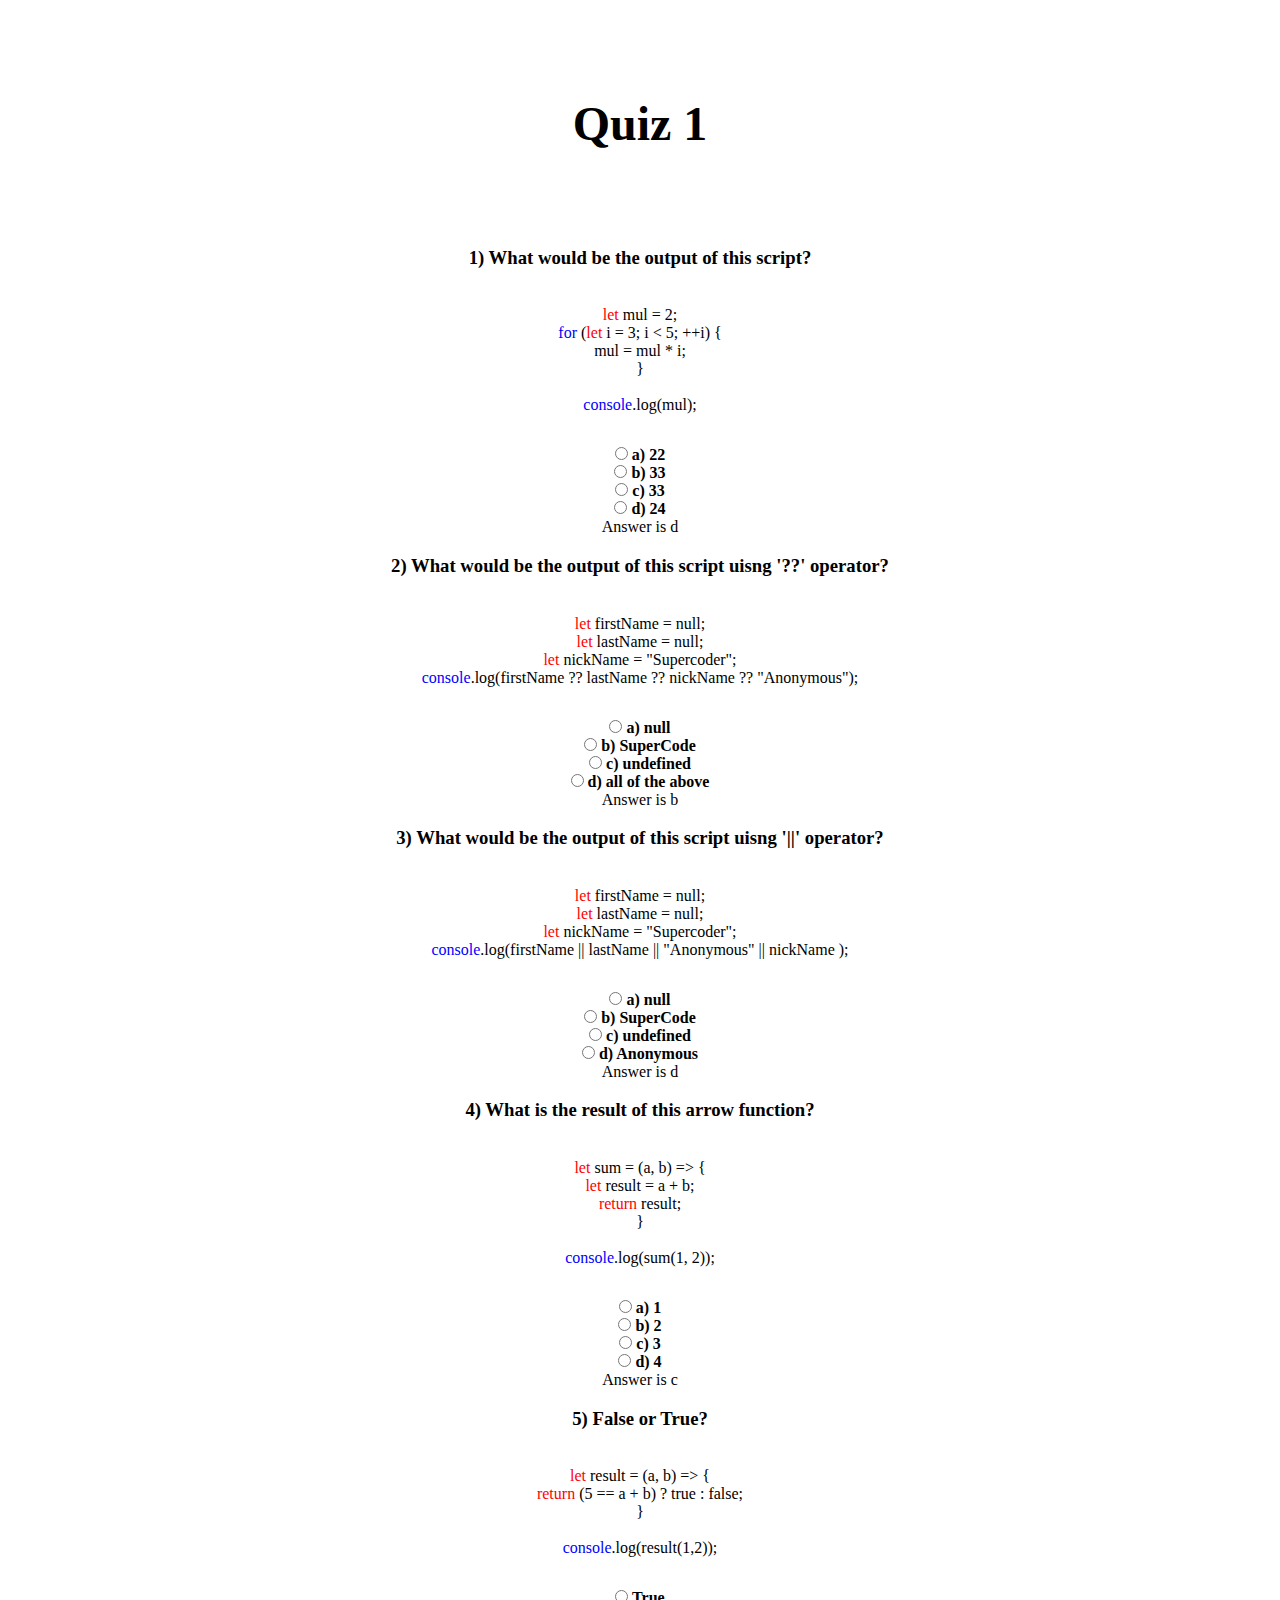
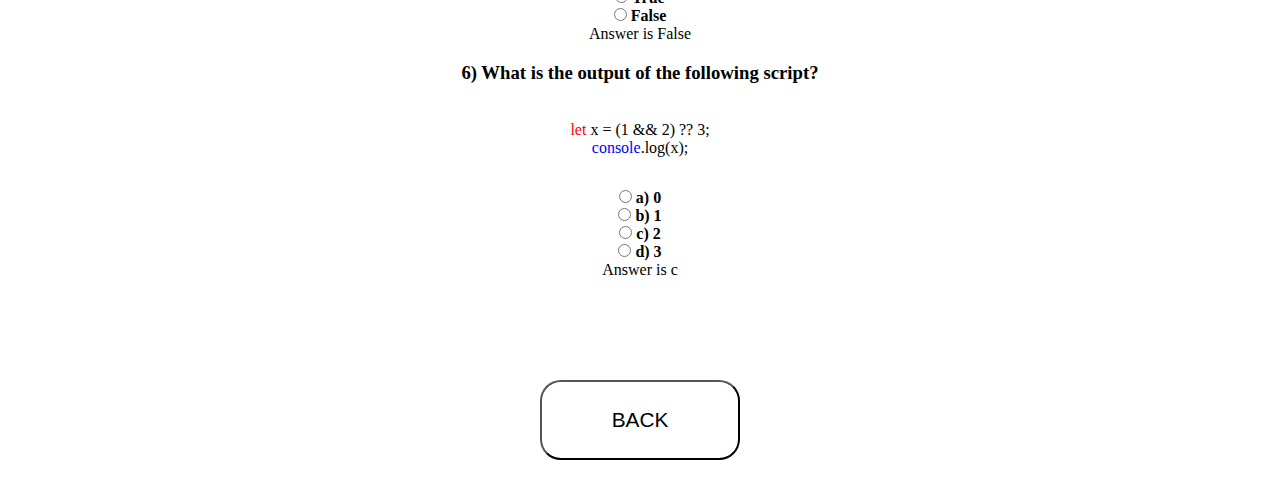
<file: COMP4537/labs/1/quizQuestions/index.html>
<!DOCTYPE html>
<html lang="en">
<head>
    <meta charset="UTF-8">
    <meta name="viewport" content="width=device-width, initial-scale=1.0">
    <title>Quiz 1</title>
    <link rel="stylesheet" href="./css/style.css">
</head>
<body>
    <h1 class="title">Quiz 1</h1>
    <div class="questions">
        <div class="question">
            <h3 class="problem">1) What would be the output of this script?</h3>

            <div class="example">
                <p>
                    <span class="red">let</span> mul = 2; <br>
                    <span class="blue">for</span> (<span class="red">let</span> i = 3; i < 5; ++i) { <br>
                    mul = mul * i; <br>
                    } <br>
                    <br>
                    <span class="blue">console</span>.log(mul);<br>
                </p>
            </div>
            
            <div class="choices">
                <input type="radio" id="q1" name="q1" value="q1">
                <label for="q1">a) 22</label>
                <br>

                <input type="radio" id="q2" name="q2" value="q2">
                <label for="q2">b) 33</label>
                <br>

                <input type="radio" id="q3" name="q3" value="q3">
                <label for="q3">c) 33</label>
                <br>

                <input type="radio" id="q4" name="q4" value="q4">
                <label for="q4">d) 24</label>
                <br>
            </div>

            <p class="answer">Answer is d</p>
        </div>

        <div class="question">
            <h3 class="problem">2) What would be the output of this script uisng '??' operator?</h3>

            <div class="example">
                <p>
                    <span class="red">let</span> firstName = null; <br>
                    <span class="red">let</span> lastName = null; <br>
                    <span class="red">let</span> nickName = "Supercoder"; <br>
                    <span class="blue">console</span>.log(firstName ?? lastName ?? nickName ?? "Anonymous");
                </p>
            </div>
            
            <div class="choices">
                <input type="radio" id="q1" name="q1" value="q1">
                <label for="q1">a) null</label>
                <br>

                <input type="radio" id="q2" name="q2" value="q2">
                <label for="q2">b) SuperCode</label>
                <br>

                <input type="radio" id="q3" name="q3" value="q3">
                <label for="q3">c) undefined</label>
                <br>

                <input type="radio" id="q4" name="q4" value="q4">
                <label for="q4">d) all of the above</label>
                <br>
            </div>
            <p class="answer">Answer is b</p>
        </div>

        <div class="question">
            <h3 class="problem">3) What would be the output of this script uisng '||' operator?</h3>

            <div class="example">
                <p>
                    <span class="red">let</span> firstName = null; <br>
                    <span class="red">let</span> lastName = null; <br>
                    <span class="red">let</span> nickName = "Supercoder"; <br>
                    <span class="blue">console</span>.log(firstName || lastName || "Anonymous" || nickName );
                </p>
            </div>
            
            <div class="choices">
                <input type="radio" id="q1" name="q1" value="q1">
                <label for="q1">a) null</label>
                <br>

                <input type="radio" id="q2" name="q2" value="q2">
                <label for="q2">b) SuperCode</label>
                <br>

                <input type="radio" id="q3" name="q3" value="q3">
                <label for="q3">c) undefined</label>
                <br>

                <input type="radio" id="q4" name="q4" value="q4">
                <label for="q4">d) Anonymous</label>
                <br>
            </div>
            <p class="answer">Answer is d</p>
        </div>

        <div class="question">
            <h3 class="problem">4) What is the result of this arrow function?</h3>

            <div class="example">
                <p>
                    <span class="red">let</span> sum = (a, b) => { <br>
                    <span class="red">let</span> result = a + b; <br>
                    <span class="red">return</span> result;<br>
                    } <br>
                    <br>
                    <span class="blue">console</span>.log(sum(1, 2));<br>
                </p>
            </div>
            
            <div class="choices">
                <input type="radio" id="q1" name="q1" value="q1">
                <label for="q1">a) 1</label>
                <br>

                <input type="radio" id="q2" name="q2" value="q2">
                <label for="q2">b) 2</label>
                <br>

                <input type="radio" id="q3" name="q3" value="q3">
                <label for="q3">c) 3</label>
                <br>

                <input type="radio" id="q4" name="q4" value="q4">
                <label for="q4">d) 4</label>
                <br>
            </div>
            <p class="answer">Answer is c</p>
        </div>

        <div class="question">
            <h3 class="problem">5) False or True?</h3>

            <div class="example">
                <p>
                    <span class="red">let</span> result = (a, b) => { <br>
                    <span class="red">return </span> (5 == a + b) ? true : false;  <br>
                    } <br>
                    <br>
                    <span class="blue">console</span>.log(result(1,2));<br>
                </p>
            </div>
            
            <div class="choices">
                <input type="radio" id="q1" name="q1" value="q1">
                <label for="q1">True</label>
                <br>

                <input type="radio" id="q2" name="q2" value="q2">
                <label for="q2">False</label>
                <br>

            </div>
            <p class="answer">Answer is False</p>
        </div>

        <div class="question">
            <h3 class="problem">6) What is the output of the following script?</h3>

            <div class="example">
                <p>
                    <span class="red">let</span> x = (1 && 2) ?? 3; <br>
                    <span class="blue">console</span>.log(x);<br>
                </p>
            </div>
            
            <div class="choices">
                <input type="radio" id="q1" name="q1" value="q1">
                <label for="q1">a) 0</label>
                <br>

                <input type="radio" id="q2" name="q2" value="q2">
                <label for="q2">b) 1</label>
                <br>

                <input type="radio" id="q3" name="q3" value="q3">
                <label for="q3">c) 2</label>
                <br>

                <input type="radio" id="q4" name="q4" value="q4">
                <label for="q4">d) 3</label>
                <br>
            </div>
            <p class="answer">Answer is c</p>
        </div>
    </div>

    <input class="back-button" type="button" value="BACK" onclick="history.back()">
</body>
</html>
</file>
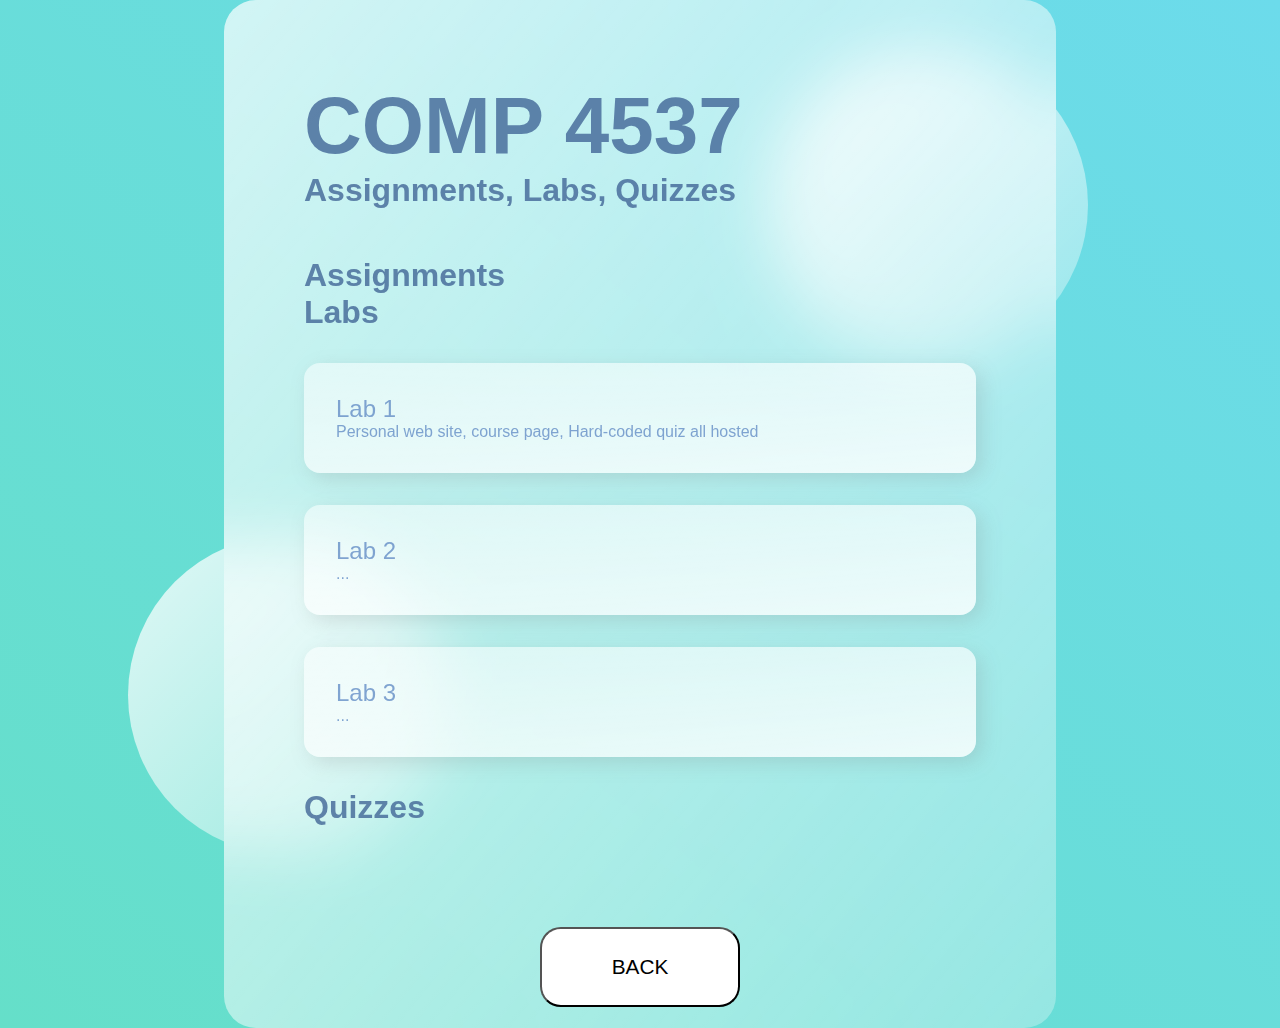
<file: COMP4537/COMP4537.html>
<!DOCTYPE html>
<html lang="en">
  <head>
    <meta charset="UTF-8" />
    <meta name="viewport" content="width=device-width, initial-scale=1.0" />
    <title>COMP 4537</title>
    <link rel="stylesheet" href="./css/style.css" />
  </head>

  <body>
    <main>
      <div class="glass">
        <div class="courses">
          <div class="status">
            <h1 class="title">COMP 4537</h1>
            <h1>Assignments, Labs, Quizzes</h1>
          </div>

          <div class="assignments">
            <h1>Assignments</h1>
          </div>

          <div class="labs">
            <h1>Labs</h1>
            <div class="cards">
              <a href="./labs/1/quizQuestions/index.html">
                <div class="card">
                  <div class="card-info">
                    <h2>Lab 1</h2>
                    <p>
                      Personal web site, course page, Hard-coded quiz all hosted
                    </p>
                  </div>
                </div>
              </a>
              <div class="card">
                <div class="card-info">
                  <h2>Lab 2</h2>
                  <p>...</p>
                </div>
              </div>
              <div class="card">
                <div class="card-info">
                  <h2>Lab 3</h2>
                  <p>...</p>
                </div>
              </div>
            </div>
          </div>

          <div class="quizzes">
            <h1>Quizzes</h1>
          </div>
          
        </div>
        <input class="back-button" type="button" value="BACK" onclick="history.back()">

        
      </div>
      
      
    </main>




    <div class="circle1"></div>
    <div class="circle2"></div>
  </body>
</html>
</file>
<file: COMP4537/labs/1/quizQuestions/css/style.css>
* {
    margin: 0;
    padding: 0;
    box-sizing: border-box;
}

body {
    text-align: center;
}

.red {
    color: red;
}

.blue {
    color: blue;
}

.title {
    margin: 2em 0;
    font-size: 3em;
}

.questions {
    margin: 0 auto;
    margin: 4rem 0;
    margin-bottom: 5rem;
}

.problem {
    margin: 1em 0;
    margin-bottom: 2em;
}

.choices {
    margin-top: 2em;
    font-weight: bold;
}

.back-button {
    align-self: center;
    width: 200px;
    height: 80px;
    margin: 1em;
    background-color: white;
    font-size: 1.3em;
    border-radius: 1em;
  }
  
  .back-button:hover {
    opacity: 0.5;
    cursor: pointer;
  }
</file>
<file: COMP4537/css/style.css>
* {
  margin: 0;
  padding: 0;
  box-sizing: border-box;
}

a {
  text-decoration: none;
  display: block;
}

a:hover {
  transform: scale(1.2);
  opacity: 0.7;
}

h1 {
  color: #426696;
  font-weight: 600;
  opacity: 0.8;
}

h2,
p {
  color: #658ec6;
  font-weight: 500;
  opacity: 0.8;
}

h3 {
  color: #426696;
  font-weight: 600;
  opacity: 0.8;
}

main {
  font-family: "Poppins", sans-serif;
  min-height: 100vh;
  background: linear-gradient(to right top, #65dfc9, #6cdbeb);
  display: flex;
  align-items: center;
  justify-content: center;
}

.glass {
  background: white;
  min-height: 80vh;
  width: 65%;
  background: linear-gradient(
    to right bottom,
    rgba(255, 255, 255, 0.7),
    rgba(255, 255, 255, 0.3)
  );
  border-radius: 2rem;
  z-index: 2;
  backdrop-filter: blur(2rem);
  display: flex;
  flex-direction: column;
}

.circle1,
.circle2 {
  background: white;
  background: linear-gradient(
    to right bottom,
    rgba(255, 255, 255, 0.8),
    rgba(255, 255, 255, 0.3)
  );
  height: 20rem;
  width: 20rem;
  position: absolute;
  border-radius: 50%;
}

.circle1 {
  top: 5%;
  right: 15%;
}
.circle2 {
  bottom: 5%;
  left: 10%;
}

.title {
  font-size: 5rem;
}

.link {
  display: flex;
  margin: 2rem 0rem;
  padding: 1rem 5rem;
  align-items: center;
}

.link h3 {
  padding: 0rem 2rem;
}

.link-gmail:hover {
  opacity: 0.5;
}

.courses {
  flex: 2;
}

/* GAMES */
.status {
  margin-bottom: 3rem;
}

.status input {
  background: linear-gradient(
    to right bottom,
    rgba(255, 255, 255, 0.7),
    rgba(255, 255, 255, 0.3)
  );
  border: none;
  width: 50%;
  padding: 0.5rem;
  border-radius: 2rem;
}

.courses {
  margin: 5rem;
  display: flex;
  flex-direction: column;
  justify-content: space-evenly;
}

.card {
  display: flex;
  background: linear-gradient(
    to left top,
    rgba(255, 255, 255, 0.8),
    rgba(255, 255, 255, 0.5)
  );
  border-radius: 1rem;
  margin: 2rem 0rem;
  padding: 2rem;
  box-shadow: 6px 6px 20px rgba(122, 122, 122, 0.212);
  justify-content: space-between;
}

.course-icon {
  width: 105px;
  height: 105px;
  border-radius: 25%;
}

.card-info {
  display: flex;
  flex-direction: column;
  justify-content: space-between;
}

.back-button {
  align-self: center;
  width: 200px;
  height: 80px;
  margin: 1em;
  background-color: white;
  font-size: 1.3em;
  border-radius: 1em;
}

.back-button:hover {
  opacity: 0.5;
  cursor: pointer;
}
</file>
